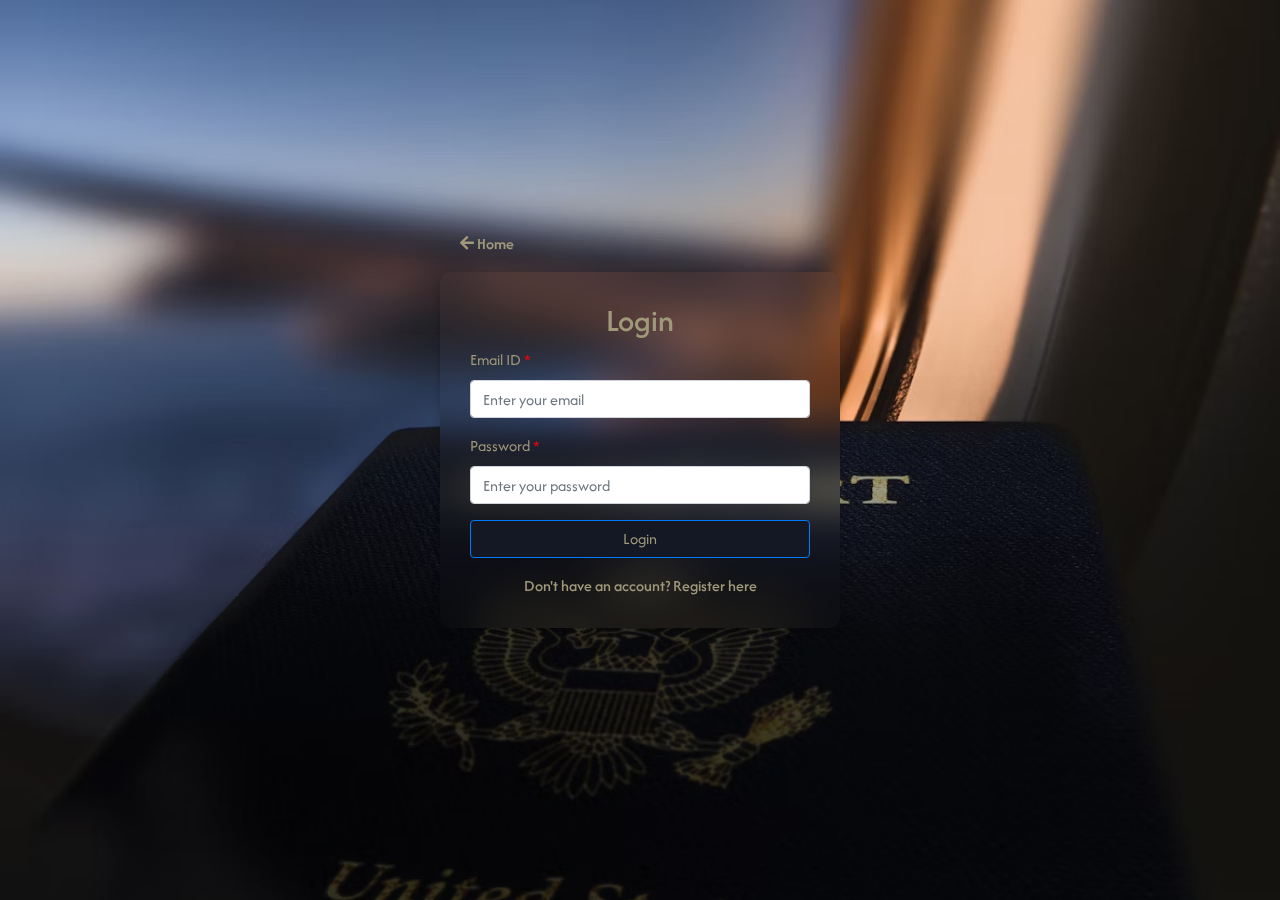
<file: login.html>
<!DOCTYPE html>
<html lang="en">

<head>
    <meta charset="UTF-8">
    <meta name="viewport" content="width=device-width, initial-scale=1.0">
    <title>Login</title>
    <link rel="stylesheet" href="https://maxcdn.bootstrapcdn.com/bootstrap/4.5.2/css/bootstrap.min.css">
    <link rel="stylesheet" href="https://cdnjs.cloudflare.com/ajax/libs/font-awesome/5.15.3/css/all.min.css">
    <style>
        @import url('https://fonts.googleapis.com/css2?family=Afacad+Flux:wght@100..1000&display=swap');

        body {
            background-image: url('images/green.avif');
            background-size: cover;
            background-position: center;
            background-repeat: no-repeat;
            display: flex;
            justify-content: center;
            align-items: center;
            height: 100vh;
            margin: 0; 
            font-family: "Afacad Flux", system-ui;
        }

        .form-container {
            background: transparent;
            backdrop-filter: blur(20px) brightness(1.1);
            padding: 30px;
            color: #9F997A;
            border-radius: 10px;
            box-shadow: 0 4px 8px rgba(0, 0, 0, 0.2);
            max-width: 400px;
            width: 100%;
            position: relative;
        }

        .home-button {
            position: absolute;
            top: -40px;
            left: 0;
            margin-left: 20px;
            color: #9F997A;
            font-size: 1em;
            font-weight: 600;
            text-decoration: none;
            transition: color 0.3s ease;
        }

        .home-button:hover {
            color: #9F997A;

        }

        .error {
            color: red;
            font-size: 0.9em;
            display: none;
        }

        .sp {
            color: red;
        }

        .btn-primary {
            background-color: #141825;
            color: #9F997A;
        }

        .btn-primary:hover {
            background-color: #9F997A;
            color: #141825;
            font-weight: 600;
        }

        .my-link {
            display: block;
            text-align: center;
            margin-top: 10px;
            color: #9F997A;
            font-weight: 500;
        }

        .my-link:hover {
            color: #D98E57;
            font-weight: 600;
            text-decoration: none;
        }
    </style>
</head>

<body>

    <div class="form-container">
        <a href="index.html" class="home-button">
            <i class="fas fa-arrow-left"></i> Home
        </a>
        <h2 class="text-center">Login</h2>
        <form id="loginForm">
            <div class="form-group">
                <label for="email">Email ID <span class="sp">*</span></label>
                <input type="email" class="form-control" id="email" placeholder="Enter your email" required>
                <small id="emailError" class="error">Please enter a valid email ending with @gmail.com</small>
            </div>
            <div class="form-group">
                <label for="password">Password <span class="sp">*</span></label>
                <input type="password" class="form-control" id="password" placeholder="Enter your password">
                <small id="passwordError" class="error">Password is required</small>
            </div>
            <button type="submit" class="btn btn-primary btn-block">Login</button>
            <a href="register.html" class="d-block my-link text-center mt-3">Don't have an account? Register here</a>
        </form>
    </div>

    <script src="https://code.jquery.com/jquery-3.5.1.min.js"></script>
    <script src="https://cdn.jsdelivr.net/npm/@popperjs/core@2.9.2/dist/umd/popper.min.js"></script>
    <script src="https://maxcdn.bootstrapcdn.com/bootstrap/4.5.2/js/bootstrap.min.js"></script>

    <script>
        document.getElementById('loginForm').addEventListener('submit', function (event) {
            event.preventDefault();

            const email = document.getElementById('email').value;
            const password = document.getElementById('password').value;

            let isValid = true;

            const emailError = document.getElementById('emailError');
            if (!email.endsWith('@gmail.com')) {
                emailError.style.display = 'block';
                isValid = false;
            } else {
                emailError.style.display = 'none';
            }

            const passwordError = document.getElementById('passwordError');
            if (password.trim() === '') {
                passwordError.style.display = 'block';
                isValid = false;
            } else {
                passwordError.style.display = 'none';
            }

            if (isValid) {
                alert('Form submitted successfully!');
            }
        });
    </script>

</body>

</html>
</file>
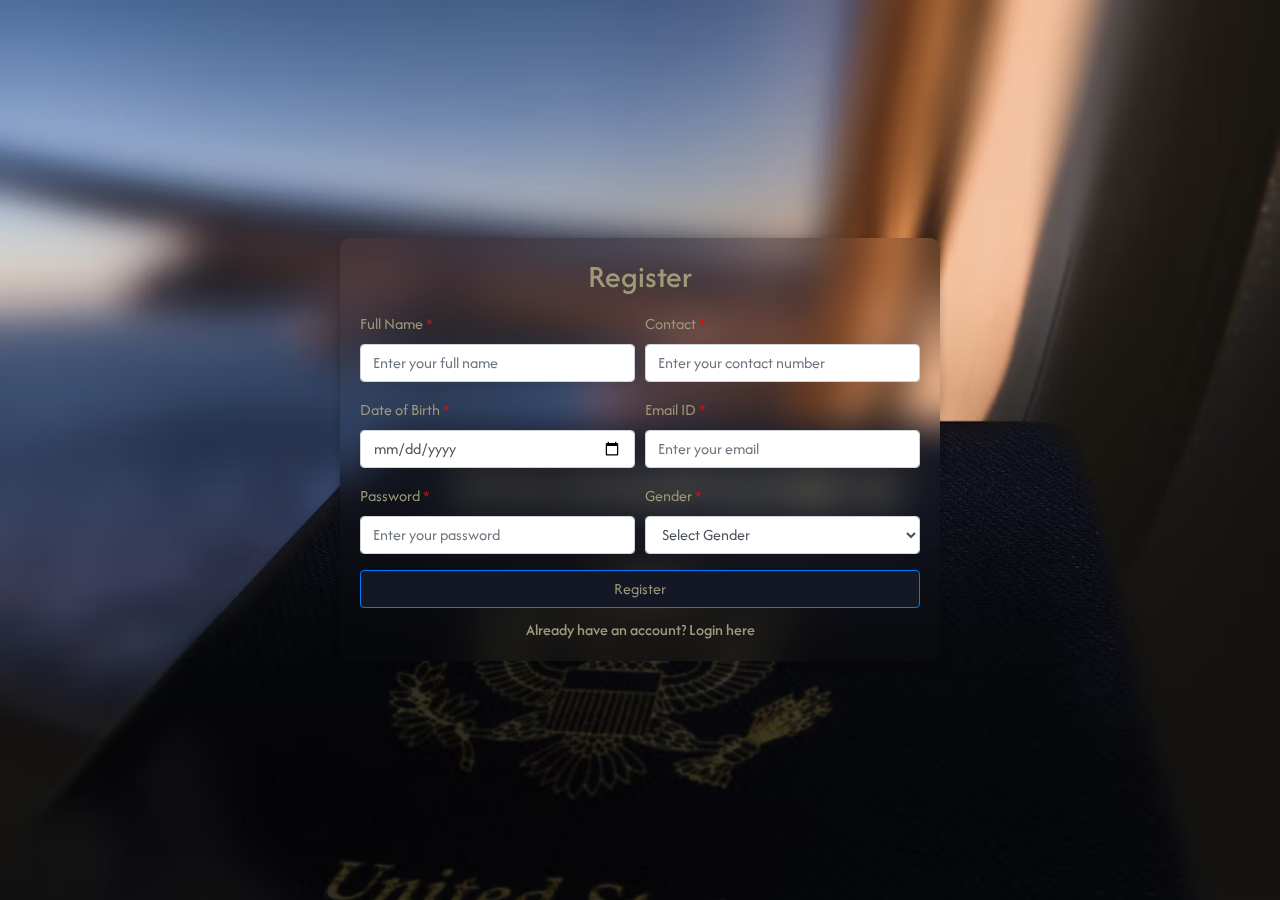
<file: register.html>
<!DOCTYPE html>
<html lang="en">

<head>
    <meta charset="UTF-8">
    <meta name="viewport" content="width=device-width, initial-scale=1.0">
    <title>Register</title>
    <link rel="stylesheet" href="https://maxcdn.bootstrapcdn.com/bootstrap/4.5.2/css/bootstrap.min.css">
    <style>
        @import url('https://fonts.googleapis.com/css2?family=Afacad+Flux:wght@100..1000&display=swap');

        body {
            background-image: url('images/green.avif');
            background-size: cover;
            background-position: center;
            background-repeat: no-repeat;
            display: flex;
            justify-content: center;
            align-items: center;
            height: 100vh;
            margin: 0;
            font-family: "Afacad Flux", system-ui;
        }

        .form-container {
            background: transparent;
            backdrop-filter: blur(20px) brightness(1.1);
            padding: 20px;
            color: #9F997A;
            border-radius: 10px;
            box-shadow: 0 4px 8px rgba(0, 0, 0, 0.2);
            max-width: 600px;
            width: 100%;
        }

        .form-container h2 {
            color: #9F997A;
            text-align: center;
            margin-bottom: 15px;
        }

        .btn-primary {
            background-color: #141825;
            color: #9F997A;
        }

        .btn-primary:hover {
            background-color: #9F997A;
            color: #141825;
            font-weight: 600;
        }

        .login-link {
            display: block;
            text-align: center;
            margin-top: 10px;
            color: #9F997A;
            font-weight: 500;
        }

        .login-link:hover {
            color: #D98E57;
            font-weight: 600;
            text-decoration: none;

        }

        .sp {
            color: red;
        }
    </style>
</head>

<body>

    <div class="form-container">
        <h2>Register</h2>
        <form id="registrationForm" onsubmit="return validateForm()">
            <div class="form-row">
                <div class="form-group col-md-6">
                    <label for="fullname">Full Name <span class="sp">*</span></label>
                    <input type="text" class="form-control" id="fullname" placeholder="Enter your full name" required>
                </div>
                <div class="form-group col-md-6">
                    <label for="contact">Contact <span class="sp">*</span></label>
                    <input type="tel" class="form-control" id="contact" placeholder="Enter your contact number"
                        required>
                </div>
            </div>
            <div class="form-row">
                <div class="form-group col-md-6">
                    <label for="dob">Date of Birth <span class="sp">*</span></label>
                    <input type="date" class="form-control" id="dob" required>
                </div>
                <div class="form-group col-md-6">
                    <label for="email">Email ID <span class="sp">*</span></label>
                    <input type="email" class="form-control" id="email" placeholder="Enter your email" required>
                </div>
            </div>
            <div class="form-row">
                <div class="form-group col-md-6">
                    <label for="password">Password <span class="sp">*</span></label>
                    <input type="password" class="form-control" id="password" placeholder="Enter your password"
                        required>
                </div>
                <div class="form-group col-md-6">
                    <label for="gender">Gender <span class="sp">*</span></label>
                    <select class="form-control" id="gender" required>
                        <option value="">Select Gender</option>
                        <option value="Male">Male</option>
                        <option value="Female">Female</option>
                        <option value="Other">Other</option>
                    </select>
                </div>
            </div>
            <button type="submit" class="btn btn-primary btn-block">Register</button>
            <a href="login.html" class="login-link">Already have an account? Login here</a>
        </form>
    </div>

    <!-- JavaScript for Bootstrap and Validation -->
    <script src="https://code.jquery.com/jquery-3.5.1.min.js"></script>
    <script src="https://cdn.jsdelivr.net/npm/@popperjs/core@2.9.2/dist/umd/popper.min.js"></script>
    <script src="https://maxcdn.bootstrapcdn.com/bootstrap/4.5.2/js/bootstrap.min.js"></script>

    <script>
        function validateForm() {
            const fullname = document.getElementById("fullname").value;
            const contact = document.getElementById("contact").value;
            const email = document.getElementById("email").value;
            const password = document.getElementById("password").value;
            const dob = document.getElementById("dob").value;

            const namePattern = /^[A-Za-z\s]+$/; // Only alphabets and spaces
            const contactPattern = /^[0-9]{10}$/;
            const gmailPattern = /^[a-zA-Z0-9._%+-]+@gmail\.com$/; // Email must end with @gmail.com

            if (!namePattern.test(fullname)) {
                alert("Full Name must contain only letters and spaces, without numbers or special characters.");
                return false;
            }

            if (!contactPattern.test(contact)) {
                alert("Please enter a valid 10-digit contact number.");
                return false;
            }

            if (!gmailPattern.test(email)) {
                alert("Please enter a valid Gmail address ending with @gmail.com.");
                return false;
            }

            if (password.length < 8) {
                alert("Password must be at least 8 characters long.");
                return false;
            }

            // DOB validation for 18+ age
            const birthDate = new Date(dob);
            const today = new Date();
            const age = today.getFullYear() - birthDate.getFullYear();
            const monthDiff = today.getMonth() - birthDate.getMonth();
            const dayDiff = today.getDate() - birthDate.getDate();

            if (age < 18 || (age === 18 && (monthDiff < 0 || (monthDiff === 0 && dayDiff < 0)))) {
                alert("You must be at least 18 years old to register.");
                return false;
            }

            alert("Registration successful!");
            return true;
        }
    </script>

</body>

</html>
</file>
